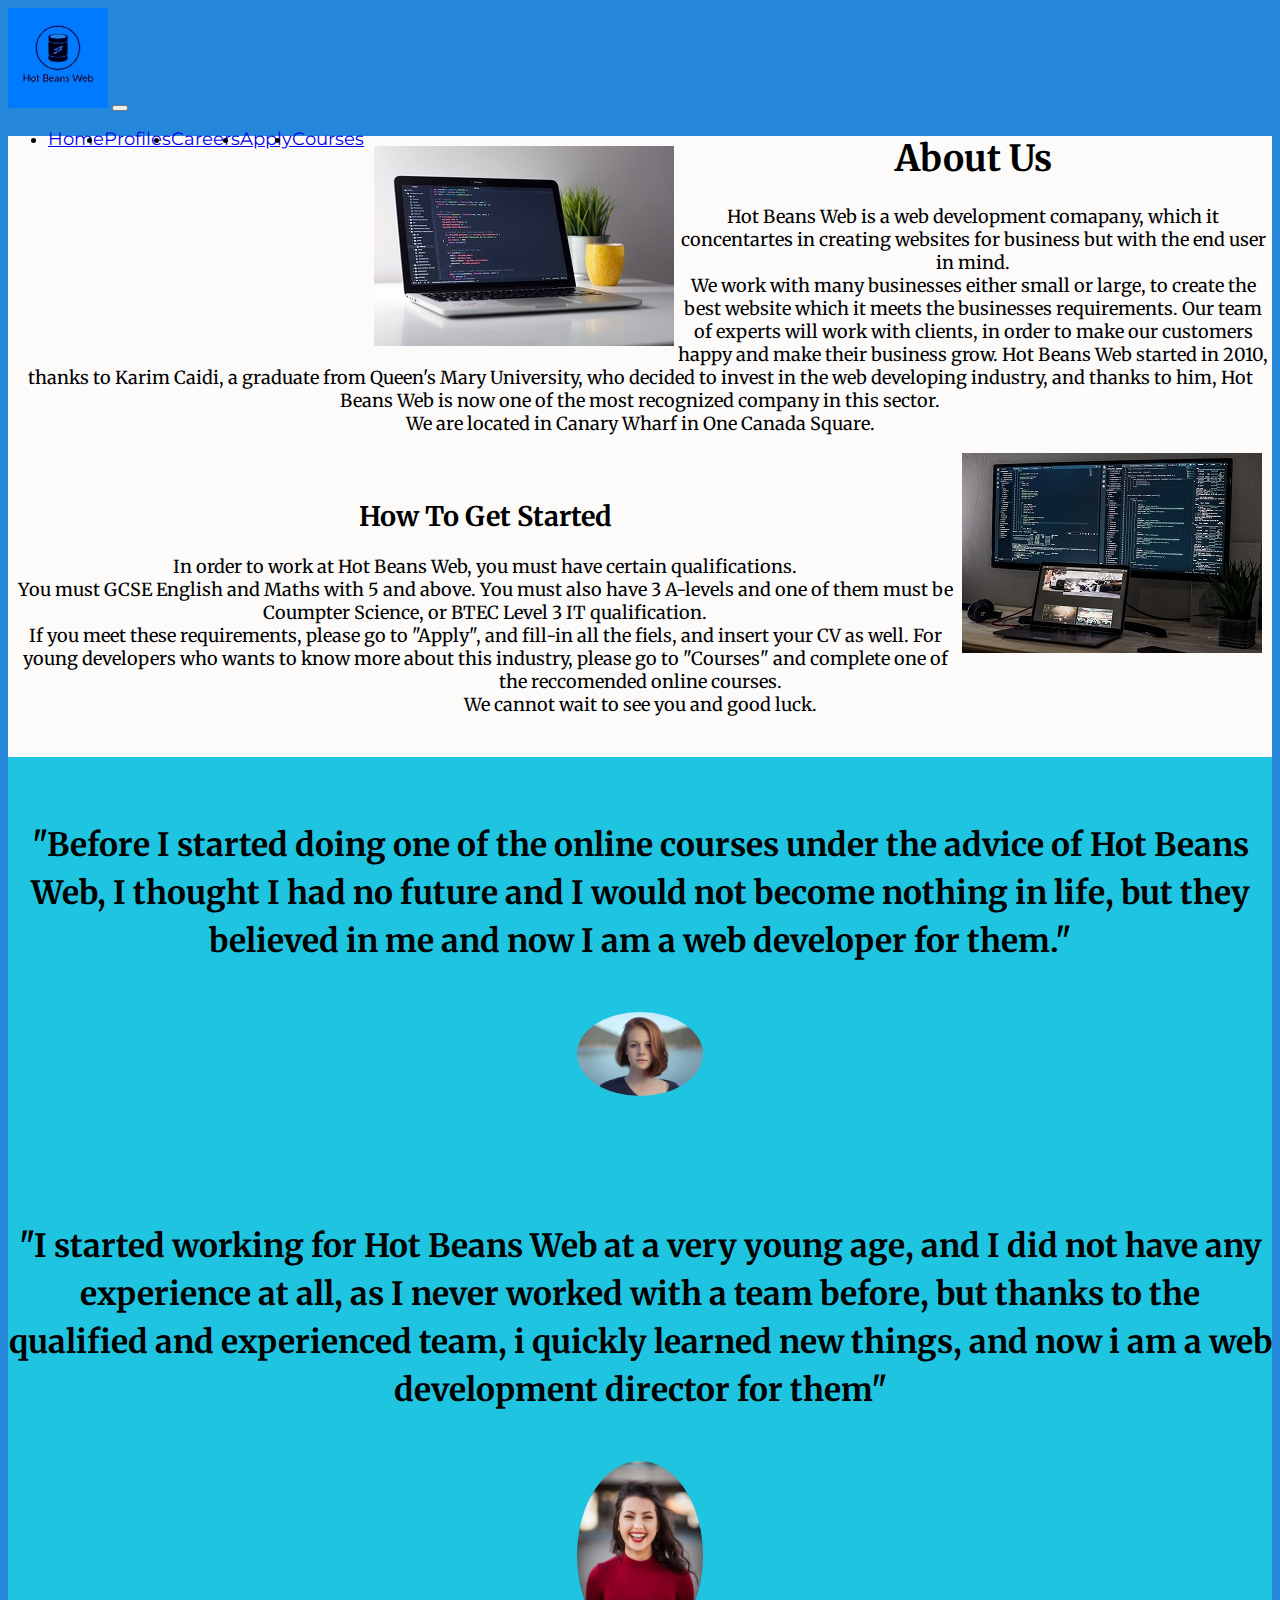
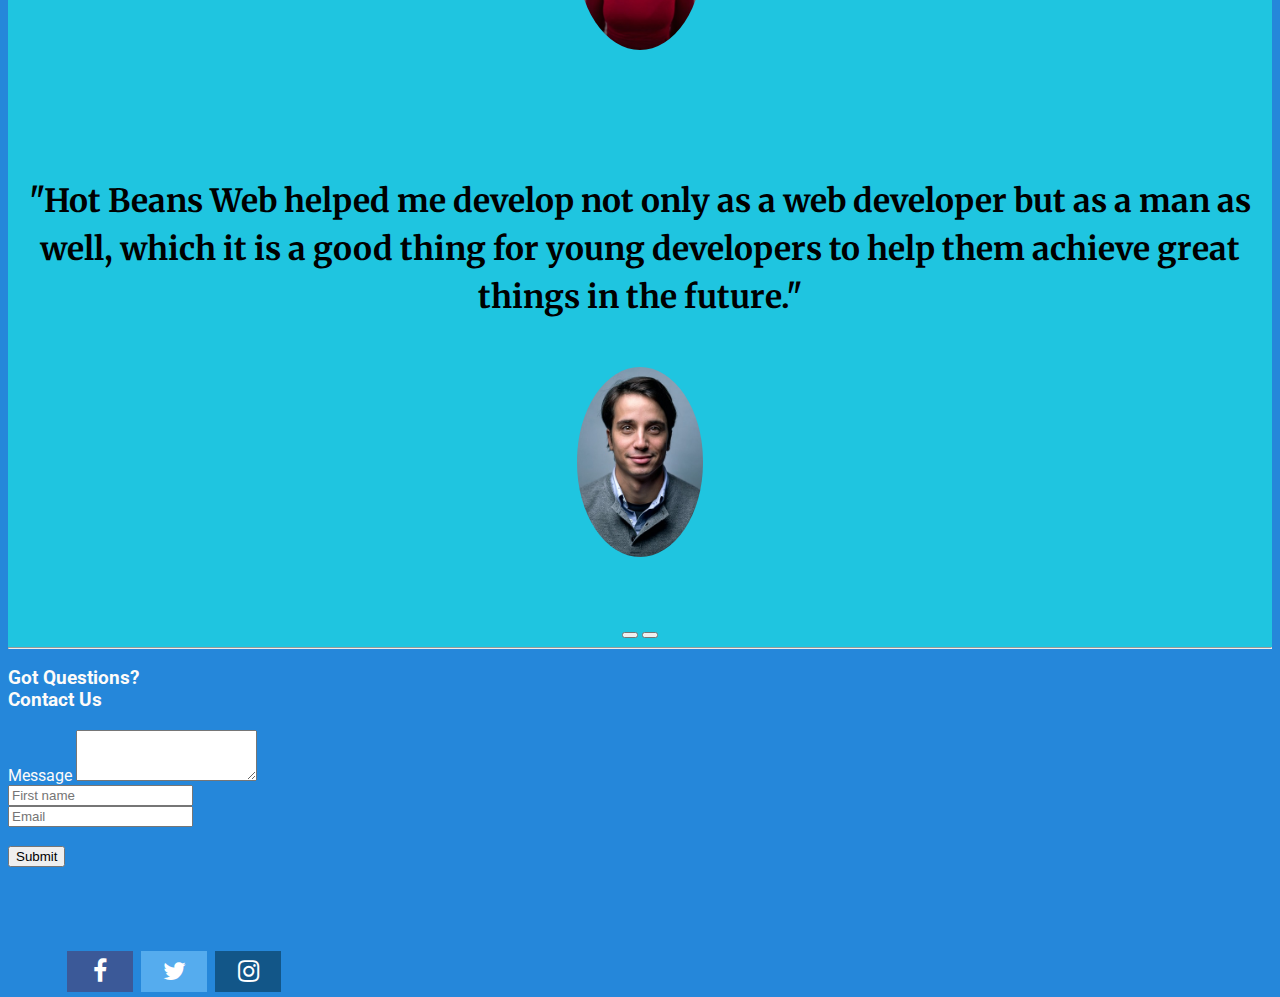
<file: index.html>
<!DOCTYPE html>
<html lang="en">
<head>
    <meta charset="UTF-8">
    <meta http-equiv="X-UA-Compatible" content="IE=edge">
    <meta name="viewport" content="width=device-width, initial-scale=1.0">
    <link rel="stylesheet" href="https://cdn.jsdelivr.net/npm/bootstrap@4.6.1/dist/css/bootstrap.min.css" integrity="sha384-zCbKRCUGaJDkqS1kPbPd7TveP5iyJE0EjAuZQTgFLD2ylzuqKfdKlfG/eSrtxUkn" crossorigin="anonymous">
    <link rel="stylesheet" href="https://cdnjs.cloudflare.com/ajax/libs/font-awesome/4.7.0/css/font-awesome.min.css">
    <link rel="stylesheet" href="index1.css">
    <link href="https://fonts.googleapis.com/css2?family=Roboto:ital,wght@1,500&display=swap" rel="stylesheet">
    <link href="https://fonts.googleapis.com/css2?family=Montserrat:ital,wght@1,300&family=Roboto:ital,wght@1,500&display=swap" rel="stylesheet">
    <link href="https://fonts.googleapis.com/css2?family=Merriweather:ital@1&family=Montserrat:ital,wght@1,300&family=Roboto:ital,wght@1,500&display=swap" rel="stylesheet">
    <title>Home</title>
</head>
<body>
    <nav class="navbar navbar-expand-lg navbar-dark bg-primary">
        <img class="HBW" src="images/HBW.png" alt="">
        <button class="navbar-toggler" type="button" data-toggle="collapse" data-target="#navbarNav" aria-controls="navbarNav" aria-expanded="false" aria-label="Toggle navigation">
          <span class="navbar-toggler-icon"></span>
        </button>
        <div class="collapse navbar-collapse" id="navbarNav">
          <ul class="navbar-nav ml-auto">
            <li class="nav-item active">
              <a class="nav-link" href="index.html">Home <span class="sr-only">(current)</span></a>
            </li>
            <li class="nav-item active">
              <a class="nav-link" href="profiles.index.html">Profiles</a>
            </li>
            <li class="nav-item active">
              <a class="nav-link" href="careers.index.html">Careers</a>
            </li>
            <li class="nav-item active">
              <a class="nav-link" href="form.index.html">Apply</a>
            </li>
            <li class="nav-item active">
              <a class="nav-link" href="courses.index.html">Courses</a>
            </li>
          </ul>
        </div>
      </nav>
      <div class="topcontainer">
        <img class="laptop" src="images/Laptop.jfif" alt="This is an image of a laptop">
        <h1>About Us</h1>
        
        
        <p>Hot Beans Web is a web development comapany, which it concentartes in creating websites for business but with the end user in mind. <br> We work with many businesses either small or large, to create the best website which it meets the businesses requirements. Our team of experts will work with clients, in order to make our customers happy and make their business grow. Hot Beans Web started in 2010, thanks to Karim Caidi, a graduate from Queen's Mary University, who decided to invest in the web developing industry, and thanks to him, Hot Beans Web is now one of the most recognized company in this sector. <br> We are located in Canary Wharf in One Canada Square.  </p>
        <img class="laptop2" src="images/Laptop2.jfif" alt="This is an image of a laptop">
        <br>
        <h2>How To Get Started</h2>
        <p>In order to work at Hot Beans Web, you must have certain qualifications. <br> You must GCSE English and Maths with 5 and above. You must also have 3 A-levels and one of them must be Coumpter Science, or BTEC Level 3 IT qualification. <br> If you meet these requirements, please go to "Apply", and fill-in all the fiels, and insert your CV as well. For young developers who wants to know more about this industry, please go to "Courses" and complete one of the reccomended online courses. <br> We cannot wait to see you and good luck. </p>
      <br>
      </div>
        <section class="testimonial">
          <div id="carouselExampleControls" class="carousel slide" data-ride="carousel">
          <div class="carousel-inner">
            <div class="carousel-item active">
              <h2>"Before I started doing one of the online courses under the advice of Hot Beans Web, I thought I had no future and I would not become nothing in life, but they believed in me and now I am a web developer for them."</h2>
              <img class="testimonial-image" src="images/person4.jpg" class="d-block w-100" alt="...">
            </div>
            <div class="carousel-item">
              <h2>"I started working for Hot Beans Web at a very young age, and I did not have any experience at all, as I never worked with a team before, but thanks to the qualified and experienced team, i quickly learned new things, and now i am a web development director for them"</h2>
              <img class="testimonial-image" src="images/person5.jpg" class="d-block w-100" alt="...">
            </div>
            <div class="carousel-item">
              <h2>"Hot Beans Web helped me develop not only as a web developer but as a man as well, which it is a good thing for young developers to help them achieve great things in the future."</h2>
              <img class="testimonial-image" src="images/person6.jpg" class="d-block w-100" alt="...">
            </div>
          </div>
         <button class="carousel-control-prev" type="button" data-target="#carouselExampleControls" data-slide="prev">
            <span class="carousel-control-prev-icon" aria-hidden="true"></span>
            <span class="sr-only">Previous</span>
          </button>
          <button class="carousel-control-next" type="button" data-target="#carouselExampleControls" data-slide="next">
            <span class="carousel-control-next-icon" aria-hidden="true"></span>
            <span class="sr-only">Next</span>
          </button>
        </div>
        <hr>
      </div>
        </section>
      <div class="bottomcontainer">
        <h3>Got Questions? <br> Contact Us</h3>
        <form class="form-control-sm">
          <div class="form-group ">
            <label for="exampleFormControlTextarea1">Message</label>
            <textarea class="form-control" id="exampleFormControlTextarea1" rows="3"></textarea>
          </div>
          <div class="form-row">
            <div class="form-group col-sm-2">
              <input type="text" class="form-control" placeholder="First name">
            </div>
            <div class="form-row">
              <div class="form-group col-sm-10">
                <input type="email" class="form-control" id="inputEmail4" placeholder="Email">
              </div>
              <br>
             <button id="btn" type="submit" class="btn btn-primary">Submit</button>
        </form>
        </div>
        <div class="float-right">
          <a href="https://en-gb.facebook.com/" class="fa fa-facebook"></a>
          <a href="https://twitter.com/explore" class="fa fa-twitter"></a>
          <a href="https://www.instagram.com/?hl=en" class="fa fa-instagram"></a>
        </div>
    












    <script src="https://cdn.jsdelivr.net/npm/jquery@3.5.1/dist/jquery.slim.min.js" integrity="sha384-DfXdz2htPH0lsSSs5nCTpuj/zy4C+OGpamoFVy38MVBnE+IbbVYUew+OrCXaRkfj" crossorigin="anonymous"></script>
<script src="https://cdn.jsdelivr.net/npm/popper.js@1.16.1/dist/umd/popper.min.js" integrity="sha384-9/reFTGAW83EW2RDu2S0VKaIzap3H66lZH81PoYlFhbGU+6BZp6G7niu735Sk7lN" crossorigin="anonymous"></script>
<script src="https://cdn.jsdelivr.net/npm/bootstrap@4.6.1/dist/js/bootstrap.min.js" integrity="sha384-VHvPCCyXqtD5DqJeNxl2dtTyhF78xXNXdkwX1CZeRusQfRKp+tA7hAShOK/B/fQ2" crossorigin="anonymous"></script>
</body>
</html>
</file>
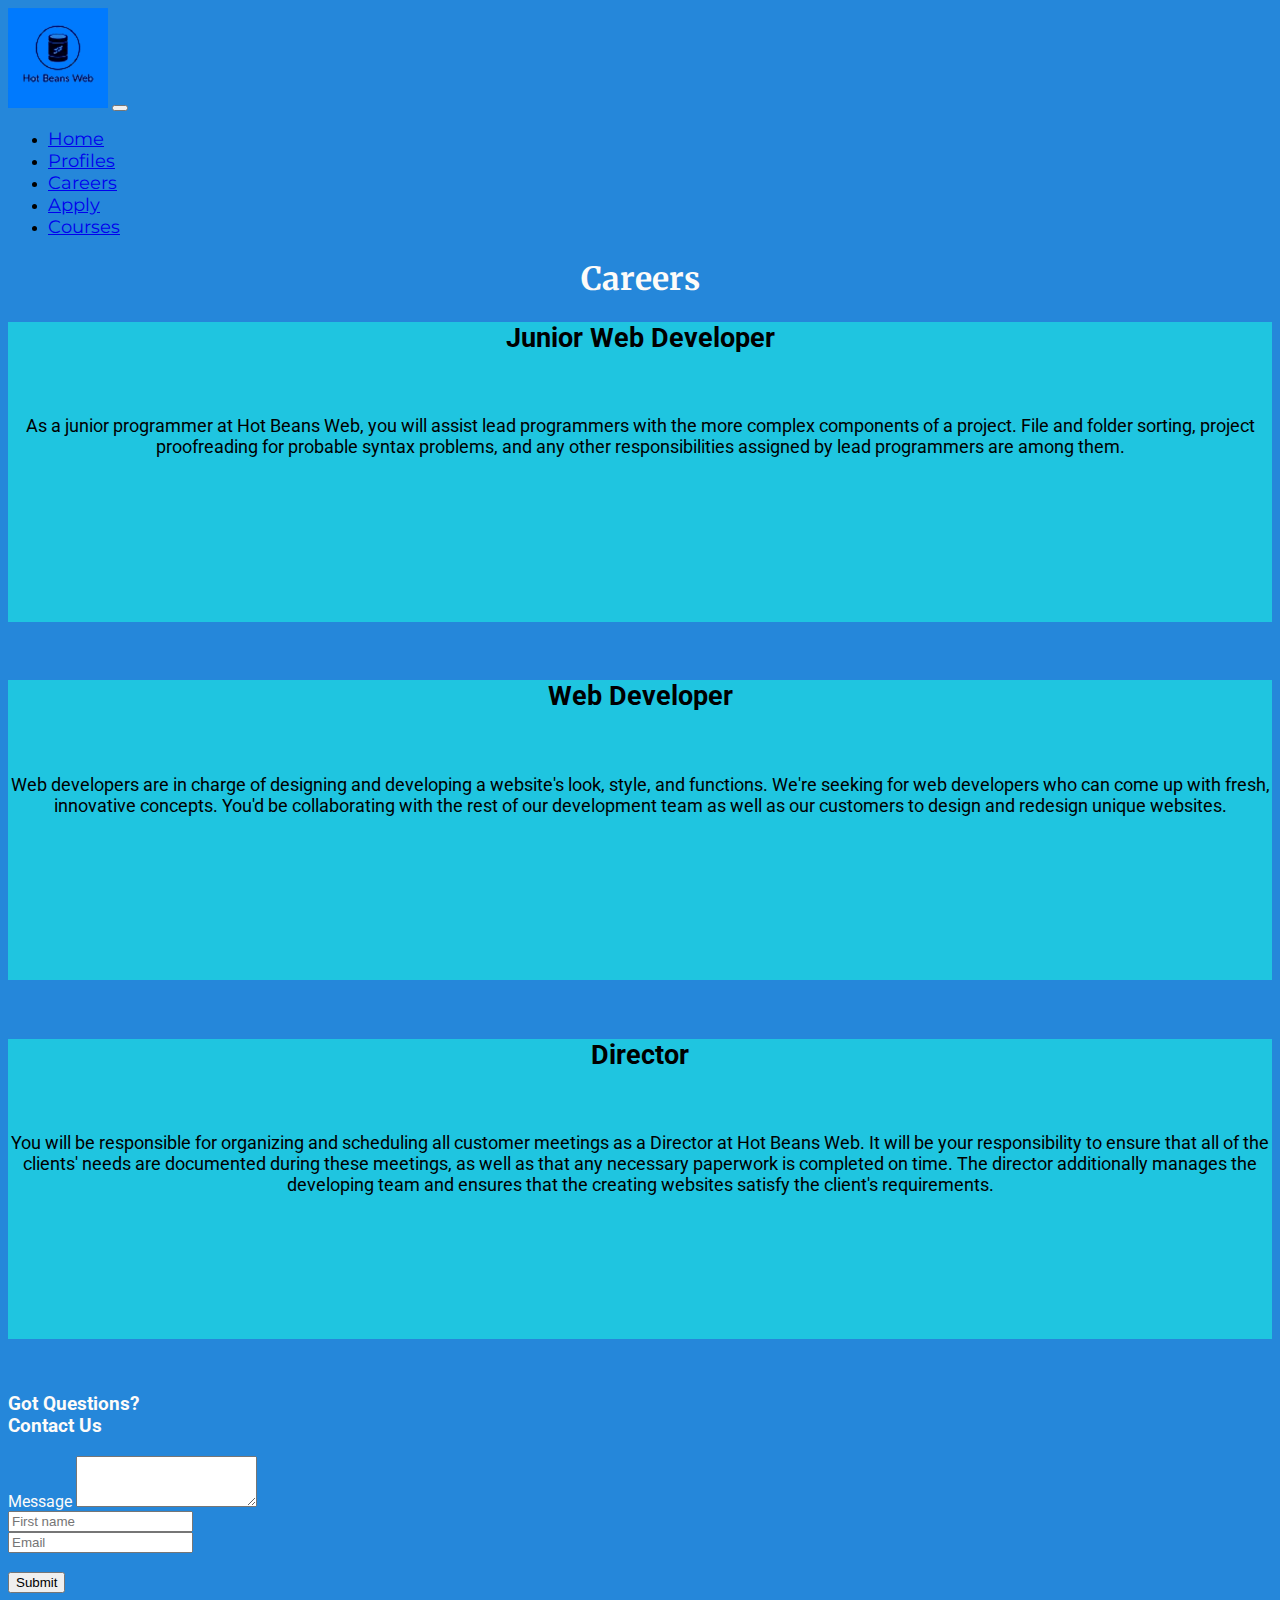
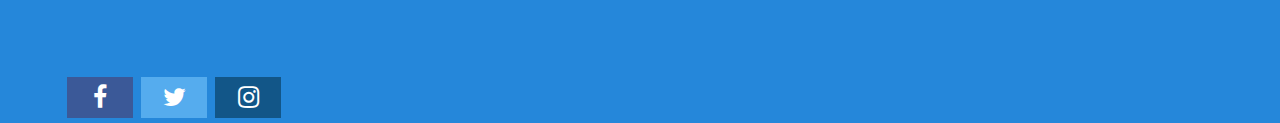
<file: careers.index.html>
<!DOCTYPE html>
<html lang="en">
<head>
    <meta charset="UTF-8">
    <meta http-equiv="X-UA-Compatible" content="IE=edge">
    <meta name="viewport" content="width=device-width, initial-scale=1.0">
    <link rel="stylesheet" href="https://cdn.jsdelivr.net/npm/bootstrap@4.6.1/dist/css/bootstrap.min.css" integrity="sha384-zCbKRCUGaJDkqS1kPbPd7TveP5iyJE0EjAuZQTgFLD2ylzuqKfdKlfG/eSrtxUkn" crossorigin="anonymous">
    <link rel="stylesheet" href="https://cdnjs.cloudflare.com/ajax/libs/font-awesome/4.7.0/css/font-awesome.min.css">
    <link rel="stylesheet" href="index5.css">
    <link href="https://fonts.googleapis.com/css2?family=Roboto:ital,wght@1,500&display=swap" rel="stylesheet">
    <link href="https://fonts.googleapis.com/css2?family=Montserrat:ital,wght@1,300&family=Roboto:ital,wght@1,500&display=swap" rel="stylesheet">
    <link href="https://fonts.googleapis.com/css2?family=Merriweather:ital@1&family=Montserrat:ital,wght@1,300&family=Roboto:ital,wght@1,500&display=swap" rel="stylesheet">
    <title>Careers</title>
</head>
<body>
    <nav class="navbar navbar-expand-lg navbar-dark bg-primary">
        <img class="HBW" src="images/HBW.png" alt="">
          <button class="navbar-toggler" type="button" data-toggle="collapse" data-target="#navbarNav" aria-controls="navbarNav" aria-expanded="false" aria-label="Toggle navigation">
            <span class="navbar-toggler-icon"></span>
          </button>
          <div class="collapse navbar-collapse" id="navbarNav">
            <ul class="navbar-nav ml-auto">
              <li class="nav-item active">
                <a class="nav-link" href="index.html">Home <span class="sr-only">(current)</span></a>
              </li>
              <li class="nav-item active">
                <a class="nav-link" href="profiles.index.html">Profiles</a>
              </li>
              <li class="nav-item active">
                <a class="nav-link" href="careers.index.html">Careers</a>
              </li>
              <li class="nav-item active">
                <a class="nav-link" href="form.index.html">Apply</a>
              </li>
              <li class="nav-item active">
                <a class="nav-link" href="courses.index.html">Courses</a>
              </li>
            </ul>
          </div>
        </nav>
<div class="container">
<h1>Careers</h1>
<div class="box">
    <div class="skill-row">
        <h2>Junior Web Developer</h2>
        <br>
        <p>As a junior programmer at Hot Beans Web, you will assist lead programmers with the more complex components of a project. File and folder sorting, project proofreading for probable syntax problems, and any other responsibilities assigned by lead programmers are among them.</p>
    </div>
</div>
<br>
<br>
<div class="box">
    <div class="skill-row">
        <h2>Web Developer</h2>
        <br>
        <p>Web developers are in charge of designing and developing a website's look, style, and functions. We're seeking for web developers who can come up with fresh, innovative concepts. You'd be collaborating with the rest of our development team as well as our customers to design and redesign unique websites.</p>
    </div>
</div>
<br>
<br>
<div class="box">
    <div class="skill-row">
        <h2>Director</h2>
        <br>
        <p>You will be responsible for organizing and scheduling all customer meetings as a Director at Hot Beans Web. It will be your responsibility to ensure that all of the clients' needs are documented during these meetings, as well as that any necessary paperwork is completed on time. The director additionally manages the developing team and ensures that the creating websites satisfy the client's requirements.</p>
    </div>
</div>
<br>
<br>
</div>












        <div class="bottomcontainer">
            <h3>Got Questions? <br> Contact Us</h3>
            <form class="form-control-sm">
              <div class="form-group ">
                <label for="exampleFormControlTextarea1">Message</label>
                <textarea class="form-control" id="exampleFormControlTextarea1" rows="3"></textarea>
              </div>
              <div class="form-row">
                <div class="form-group col-sm-2">
                  <input type="text" class="form-control" placeholder="First name">
                </div>
                <div class="form-row">
                  <div class="form-group col-sm-10">
                    <input type="email" class="form-control" id="inputEmail4" placeholder="Email">
                  </div>
                  <br>
                 <button id="btn" type="submit" class="btn btn-primary">Submit</button>
            </form>
          </div>
          <div class="float-right">
            <a href="https://en-gb.facebook.com/" class="fa fa-facebook"></a>
            <a href="https://twitter.com/explore" class="fa fa-twitter"></a>
            <a href="https://www.instagram.com/?hl=en" class="fa fa-instagram"></a>
          </div>


        <script src="https://cdn.jsdelivr.net/npm/jquery@3.5.1/dist/jquery.slim.min.js" integrity="sha384-DfXdz2htPH0lsSSs5nCTpuj/zy4C+OGpamoFVy38MVBnE+IbbVYUew+OrCXaRkfj" crossorigin="anonymous"></script>
        <script src="https://cdn.jsdelivr.net/npm/popper.js@1.16.1/dist/umd/popper.min.js" integrity="sha384-9/reFTGAW83EW2RDu2S0VKaIzap3H66lZH81PoYlFhbGU+6BZp6G7niu735Sk7lN" crossorigin="anonymous"></script>
        <script src="https://cdn.jsdelivr.net/npm/bootstrap@4.6.1/dist/js/bootstrap.min.js" integrity="sha384-VHvPCCyXqtD5DqJeNxl2dtTyhF78xXNXdkwX1CZeRusQfRKp+tA7hAShOK/B/fQ2" crossorigin="anonymous"></script>
</body>
</html>
</file>
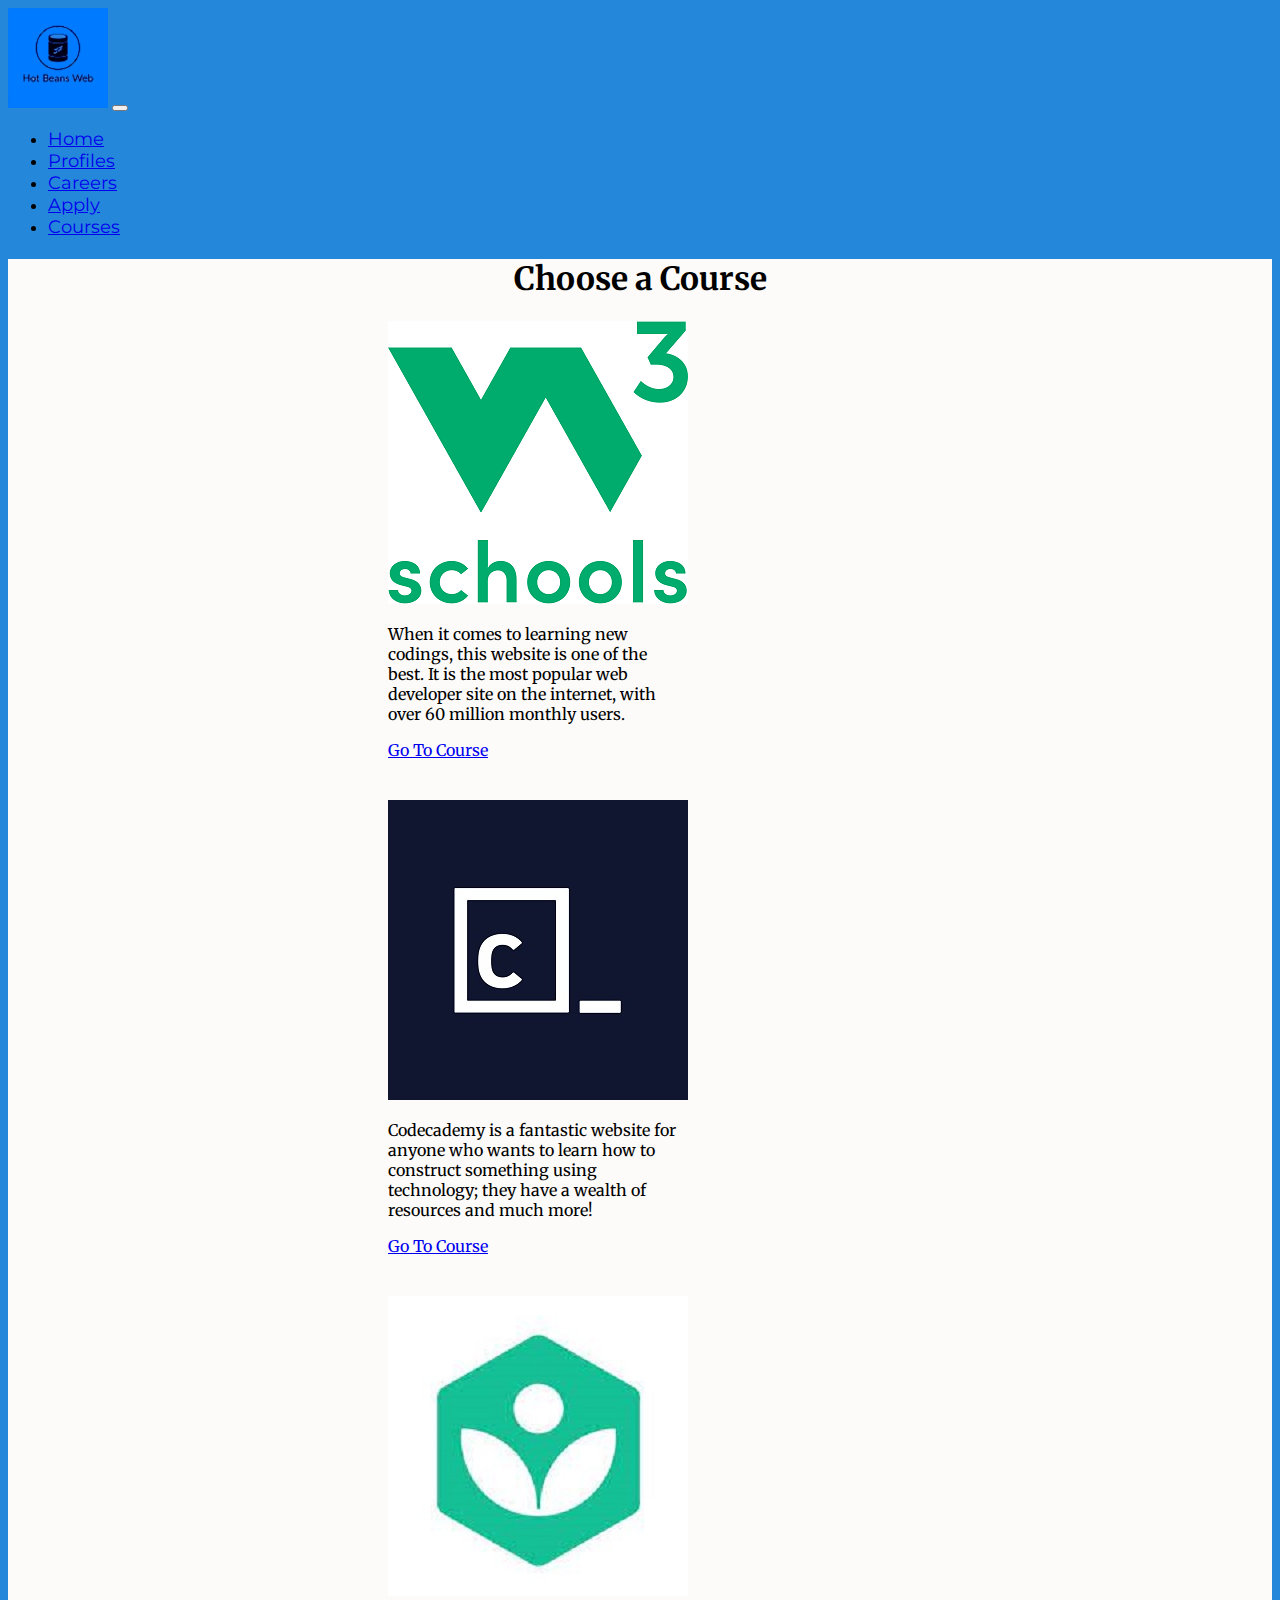
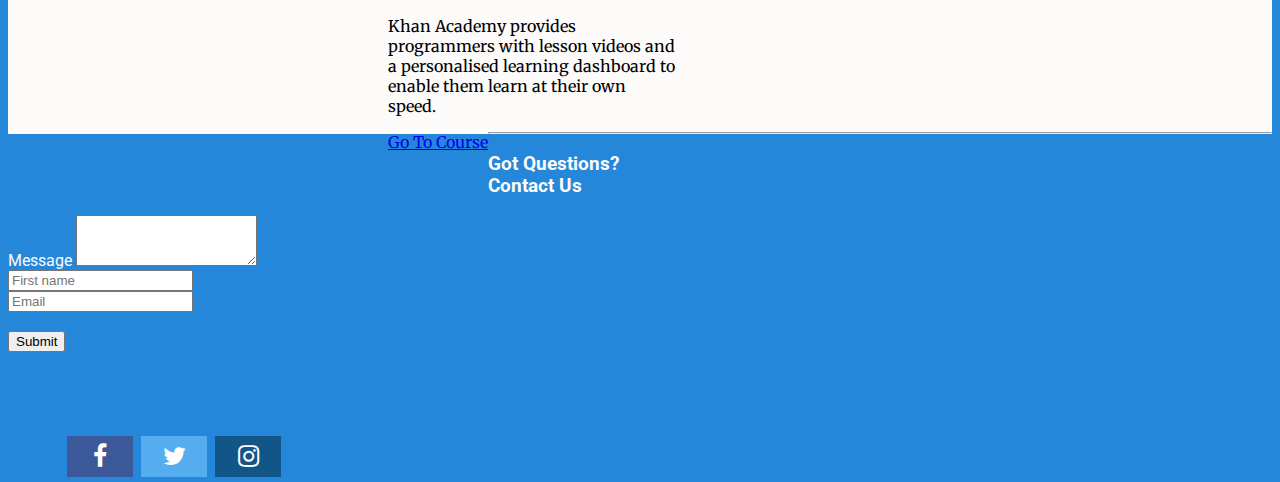
<file: courses.index.html>
<!DOCTYPE html>
<html lang="en">
<head>
    <meta charset="UTF-8">
    <meta http-equiv="X-UA-Compatible" content="IE=edge">
    <meta name="viewport" content="width=device-width, initial-scale=1.0">
    <link rel="stylesheet" href="https://cdn.jsdelivr.net/npm/bootstrap@4.6.1/dist/css/bootstrap.min.css" integrity="sha384-zCbKRCUGaJDkqS1kPbPd7TveP5iyJE0EjAuZQTgFLD2ylzuqKfdKlfG/eSrtxUkn" crossorigin="anonymous">
    <link rel="stylesheet" href="https://cdnjs.cloudflare.com/ajax/libs/font-awesome/4.7.0/css/font-awesome.min.css">
    <link rel="stylesheet" href="index4.css">
    <link href="https://fonts.googleapis.com/css2?family=Roboto:ital,wght@1,500&display=swap" rel="stylesheet">
    <link href="https://fonts.googleapis.com/css2?family=Montserrat:ital,wght@1,300&family=Roboto:ital,wght@1,500&display=swap" rel="stylesheet">
    <link href="https://fonts.googleapis.com/css2?family=Merriweather:ital@1&family=Montserrat:ital,wght@1,300&family=Roboto:ital,wght@1,500&display=swap" rel="stylesheet">
    <title>Courses</title>
</head>
<body>
    <nav class="navbar navbar-expand-lg navbar-dark bg-primary">
      <img class="HBW" src="images/HBW.png" alt="">
        <button class="navbar-toggler" type="button" data-toggle="collapse" data-target="#navbarNav" aria-controls="navbarNav" aria-expanded="false" aria-label="Toggle navigation">
          <span class="navbar-toggler-icon"></span>
        </button>
        <div class="collapse navbar-collapse" id="navbarNav">
          <ul class="navbar-nav ml-auto">
            <li class="nav-item active">
              <a class="nav-link" href="index.html">Home <span class="sr-only">(current)</span></a>
            </li>
            <li class="nav-item active">
              <a class="nav-link" href="profiles.index.html">Profiles</a>
            </li>
            <li class="nav-item active">
              <a class="nav-link" href="careers.index.html">Careers</a>
            </li>
            <li class="nav-item active">
              <a class="nav-link" href="form.index.html">Apply</a>
            </li>
            <li class="nav-item active">
              <a class="nav-link" href="courses.index.html">Courses</a>
            </li>
          </ul>
        </div>
      </nav>
      <div class="container-fluid">
           <h1>Choose a Course</h1>
         <div class="conteiner-fluid-xl">
             <div class="row">
                 <div class="col-1 col-xl-4">
                <div class="card" style="width: 18rem;">
            <img src="images/w3schools.png" class="card-img-top" alt="...">
            <div class="card-body">
              <p>When it comes to learning new codings, this website is one of the best. It is the most popular web developer site on the internet, with over 60 million monthly users.</p>
              <a href="https://www.w3schools.com/" class="btn btn-primary">Go To Course</a>
            </div>
          </div>
            </div>
              <br>
        <div class="col-1 col-xl-4">
            <div class="card" style="width: 18rem;">
            <img src="images/codeacademy.jpg" class="card-img-top" alt="...">
            <div class="card-body">
              <p>Codecademy is a fantastic website for anyone who wants to learn how to construct something using technology; they have a wealth of resources and much more!</p>
              <a href="https://www.codecademy.com/" class="btn btn-primary">Go To Course</a>
            </div>
          </div>
        </div>
      <br>
          <div class="col-1 col-xl-4">
              <div class="card" style="width: 18rem;">
            <img src="images/khanacademy.jfif" class="card-img-top" alt="...">
            <div class="card-body">
              <p>Khan Academy provides programmers with lesson videos and a personalised learning dashboard to enable them learn at their own speed.</p>
              <a href="https://www.khanacademy.org/" class="btn btn-primary">Go To Course</a>
            </div>
          </div>
          </div> 
             </div>
      </div>
      <hr>
      </div>
         
            
      
      
  
      <div class="bottomcontainer">
        <h3>Got Questions? <br> Contact Us</h3>
        <form class="form-control-sm">
          <div class="form-group ">
            <label for="exampleFormControlTextarea1">Message</label>
            <textarea class="form-control" id="exampleFormControlTextarea1" rows="3"></textarea>
          </div>
          <div class="form-row">
            <div class="form-group col-sm-2">
              <input type="text" class="form-control" placeholder="First name">
            </div>
            <div class="form-row">
              <div class="form-group col-sm-10">
                <input type="email" class="form-control" id="inputEmail4" placeholder="Email">
              </div>
              <br>
             <button id="btn" type="submit" class="btn btn-primary">Submit</button>
        </form>
      </div>
      <div class="float-right">
        <a href="https://en-gb.facebook.com/" class="fa fa-facebook"></a>
        <a href="https://twitter.com/explore" class="fa fa-twitter"></a>
        <a href="https://www.instagram.com/?hl=en" class="fa fa-instagram"></a>
      </div>
          
     
          
        
        
    









      <script src="https://cdn.jsdelivr.net/npm/jquery@3.5.1/dist/jquery.slim.min.js" integrity="sha384-DfXdz2htPH0lsSSs5nCTpuj/zy4C+OGpamoFVy38MVBnE+IbbVYUew+OrCXaRkfj" crossorigin="anonymous"></script>
<script src="https://cdn.jsdelivr.net/npm/popper.js@1.16.1/dist/umd/popper.min.js" integrity="sha384-9/reFTGAW83EW2RDu2S0VKaIzap3H66lZH81PoYlFhbGU+6BZp6G7niu735Sk7lN" crossorigin="anonymous"></script>
<script src="https://cdn.jsdelivr.net/npm/bootstrap@4.6.1/dist/js/bootstrap.min.js" integrity="sha384-VHvPCCyXqtD5DqJeNxl2dtTyhF78xXNXdkwX1CZeRusQfRKp+tA7hAShOK/B/fQ2" crossorigin="anonymous"></script>
</body>
    
</body>
</html>
</file>
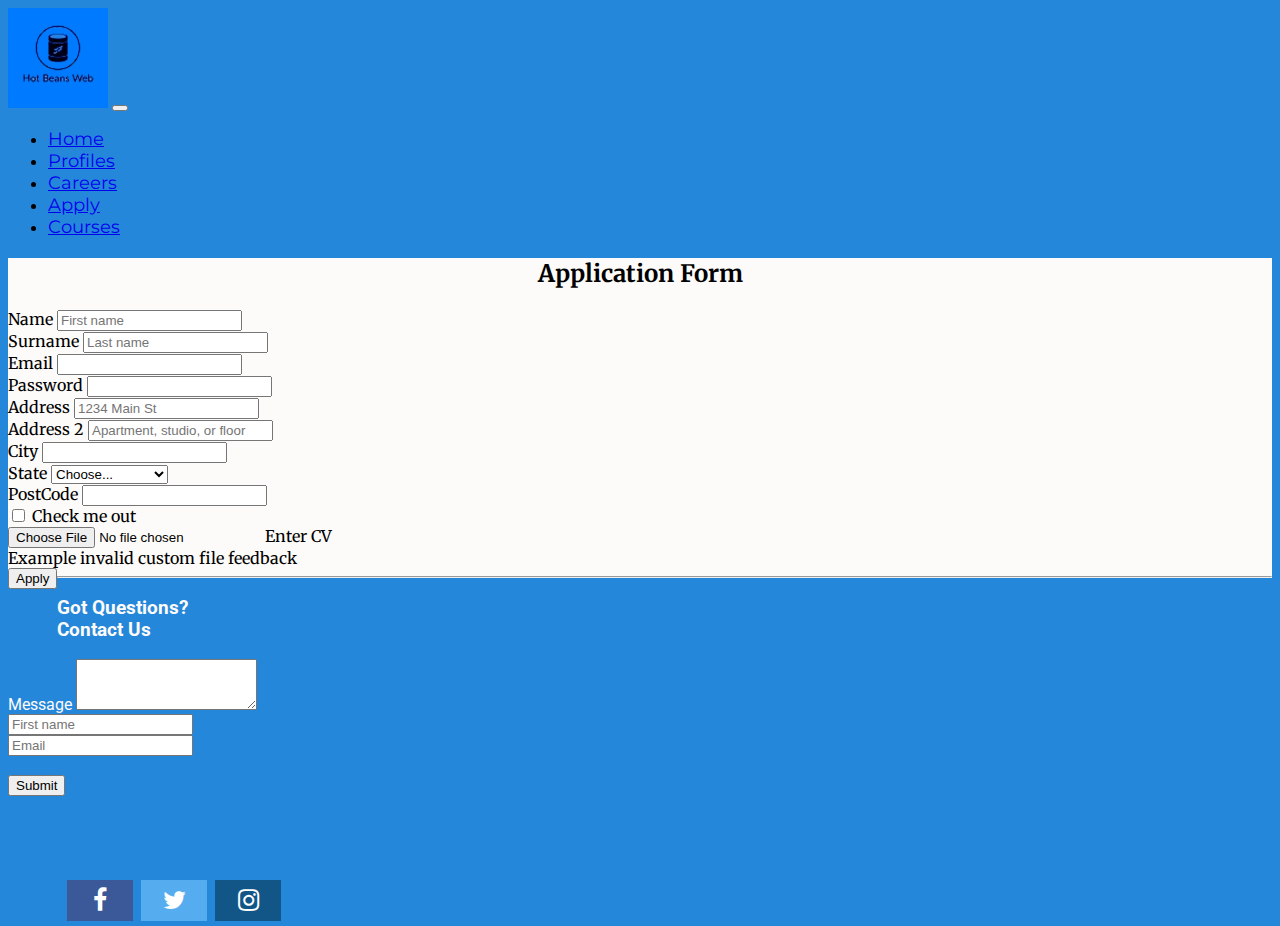
<file: form.index.html>
<!DOCTYPE html>
<html lang="en">
<head>
    <meta charset="UTF-8">
    <meta http-equiv="X-UA-Compatible" content="IE=edge">
    <meta name="viewport" content="width=device-width, initial-scale=1.0">
    <link rel="stylesheet" href="https://cdn.jsdelivr.net/npm/bootstrap@4.6.1/dist/css/bootstrap.min.css" integrity="sha384-zCbKRCUGaJDkqS1kPbPd7TveP5iyJE0EjAuZQTgFLD2ylzuqKfdKlfG/eSrtxUkn" crossorigin="anonymous">
    <link rel="stylesheet" href="https://cdnjs.cloudflare.com/ajax/libs/font-awesome/4.7.0/css/font-awesome.min.css">
    <link rel="stylesheet" href="index3.css">
    <link href="https://fonts.googleapis.com/css2?family=Roboto:ital,wght@1,500&display=swap" rel="stylesheet">
    <link href="https://fonts.googleapis.com/css2?family=Montserrat:ital,wght@1,300&family=Roboto:ital,wght@1,500&display=swap" rel="stylesheet">
    <link href="https://fonts.googleapis.com/css2?family=Merriweather:ital@1&family=Montserrat:ital,wght@1,300&family=Roboto:ital,wght@1,500&display=swap" rel="stylesheet">
    <title>Apply</title>
</head>
<body>
    <nav class="navbar navbar-expand-lg navbar-dark bg-primary">
      <img class="HBW" src="images/HBW.png" alt="">
        <button class="navbar-toggler" type="button" data-toggle="collapse" data-target="#navbarNav" aria-controls="navbarNav" aria-expanded="false" aria-label="Toggle navigation">
          <span class="navbar-toggler-icon"></span>
        </button>
        <div class="collapse navbar-collapse" id="navbarNav">
          <ul class="navbar-nav ml-auto">
            <li class="nav-item active">
              <a class="nav-link" href="index.html">Home <span class="sr-only">(current)</span></a>
            </li>
            <li class="nav-item active">
              <a class="nav-link" href="profiles.index.html">Profiles</a>
            </li>
            <li class="nav-item active">
              <a class="nav-link" href="careers.index.html">Careers</a>
            </li>
            <li class="nav-item active">
              <a class="nav-link" href="form.index.html">Apply</a>
            </li>
            <li class="nav-item active">
              <a class="nav-link" href="courses.index.html">Courses</a>
            </li>
          </ul>
        </div>
      </nav>
        <form>
          <h2>Application Form</h2>
            <div class="form-row">
                <div class="col">
                    <label for="firstName">Name</label>
                  <input type="text" class="form-control" placeholder="First name">
                </div>
                <div class="col">
                    <label for="Surname">Surname</label>
                  <input type="text" class="form-control" placeholder="Last name">
                </div>
              </div>
            <div class="form-row">
              <div class="form-group col-md-6">
                <label for="inputEmail4">Email</label>
                <input type="email" class="form-control" id="inputEmail4">
              </div>
              <div class="form-group col-md-6">
                <label for="inputPassword4">Password</label>
                <input type="password" class="form-control" id="inputPassword4">
              </div>
            </div>
            <div class="form-group">
              <label for="inputAddress">Address</label>
              <input type="text" class="form-control" id="inputAddress" placeholder="1234 Main St">
            </div>
            <div class="form-group">
              <label for="inputAddress2">Address 2</label>
              <input type="text" class="form-control" id="inputAddress2" placeholder="Apartment, studio, or floor">
            </div>
            <div class="form-row">
              <div class="form-group col-md-6">
                <label for="inputCity">City</label>
                <input type="text" class="form-control" id="inputCity">
              </div>
              <div class="form-group col-md-4">
                <label for="inputState">State</label>
                <select id="inputState" class="form-control">
                  <option selected>Choose...</option>
                  <option>United Kingdom</option>
                </select>
              </div>
              <div class="form-group col-md-2">
                <label for="inputZip">PostCode</label>
                <input type="text" class="form-control" id="inputZip">
              </div>
            </div>
            <div class="form-group">
              <div class="form-check">
                <input class="form-check-input" type="checkbox" id="gridCheck">
                <label class="form-check-label" for="gridCheck">
                  Check me out
                </label>
              </div>
            </div>
            
            <div class="custom-file mb-3">
                <input type="file" class="custom-file-input" id="validatedCustomFile" required>
                <label class="custom-file-label" for="validatedCustomFile">Enter CV</label>
                <div class="invalid-feedback">Example invalid custom file feedback</div>
                <button type="submit" class="btn btn-primary">Apply</button>
              </div>
            
            <hr>
          </form>
          

      <div class="bottomcontainer">
        <h3>Got Questions? <br> Contact Us</h3>
        <form class="form-control-sm">
          <div class="form-group ">
            <label for="exampleFormControlTextarea1">Message</label>
            <textarea class="form-control" id="exampleFormControlTextarea1" rows="3"></textarea>
          </div>
          <div class="form-row">
            <div class="form-group col-sm-2">
              <input type="text" class="form-control" placeholder="First name">
            </div>
            <div class="form-row">
              <div class="form-group col-sm-10">
                <input type="email" class="form-control" id="inputEmail4" placeholder="Email">
              </div>
              <br>
             <button id="btn" type="submit" class="btn btn-primary">Submit</button>
        </form>
      </div>
      <div class="float-right">
        <a href="https://en-gb.facebook.com/" class="fa fa-facebook"></a>
        <a href="https://twitter.com/explore" class="fa fa-twitter"></a>
        <a href="https://www.instagram.com/?hl=en" class="fa fa-instagram"></a>
      </div>
    








    <script src="https://cdn.jsdelivr.net/npm/jquery@3.5.1/dist/jquery.slim.min.js" integrity="sha384-DfXdz2htPH0lsSSs5nCTpuj/zy4C+OGpamoFVy38MVBnE+IbbVYUew+OrCXaRkfj" crossorigin="anonymous"></script>
<script src="https://cdn.jsdelivr.net/npm/popper.js@1.16.1/dist/umd/popper.min.js" integrity="sha384-9/reFTGAW83EW2RDu2S0VKaIzap3H66lZH81PoYlFhbGU+6BZp6G7niu735Sk7lN" crossorigin="anonymous"></script>
<script src="https://cdn.jsdelivr.net/npm/bootstrap@4.6.1/dist/js/bootstrap.min.js" integrity="sha384-VHvPCCyXqtD5DqJeNxl2dtTyhF78xXNXdkwX1CZeRusQfRKp+tA7hAShOK/B/fQ2" crossorigin="anonymous"></script>
</body>
</html>
</file>
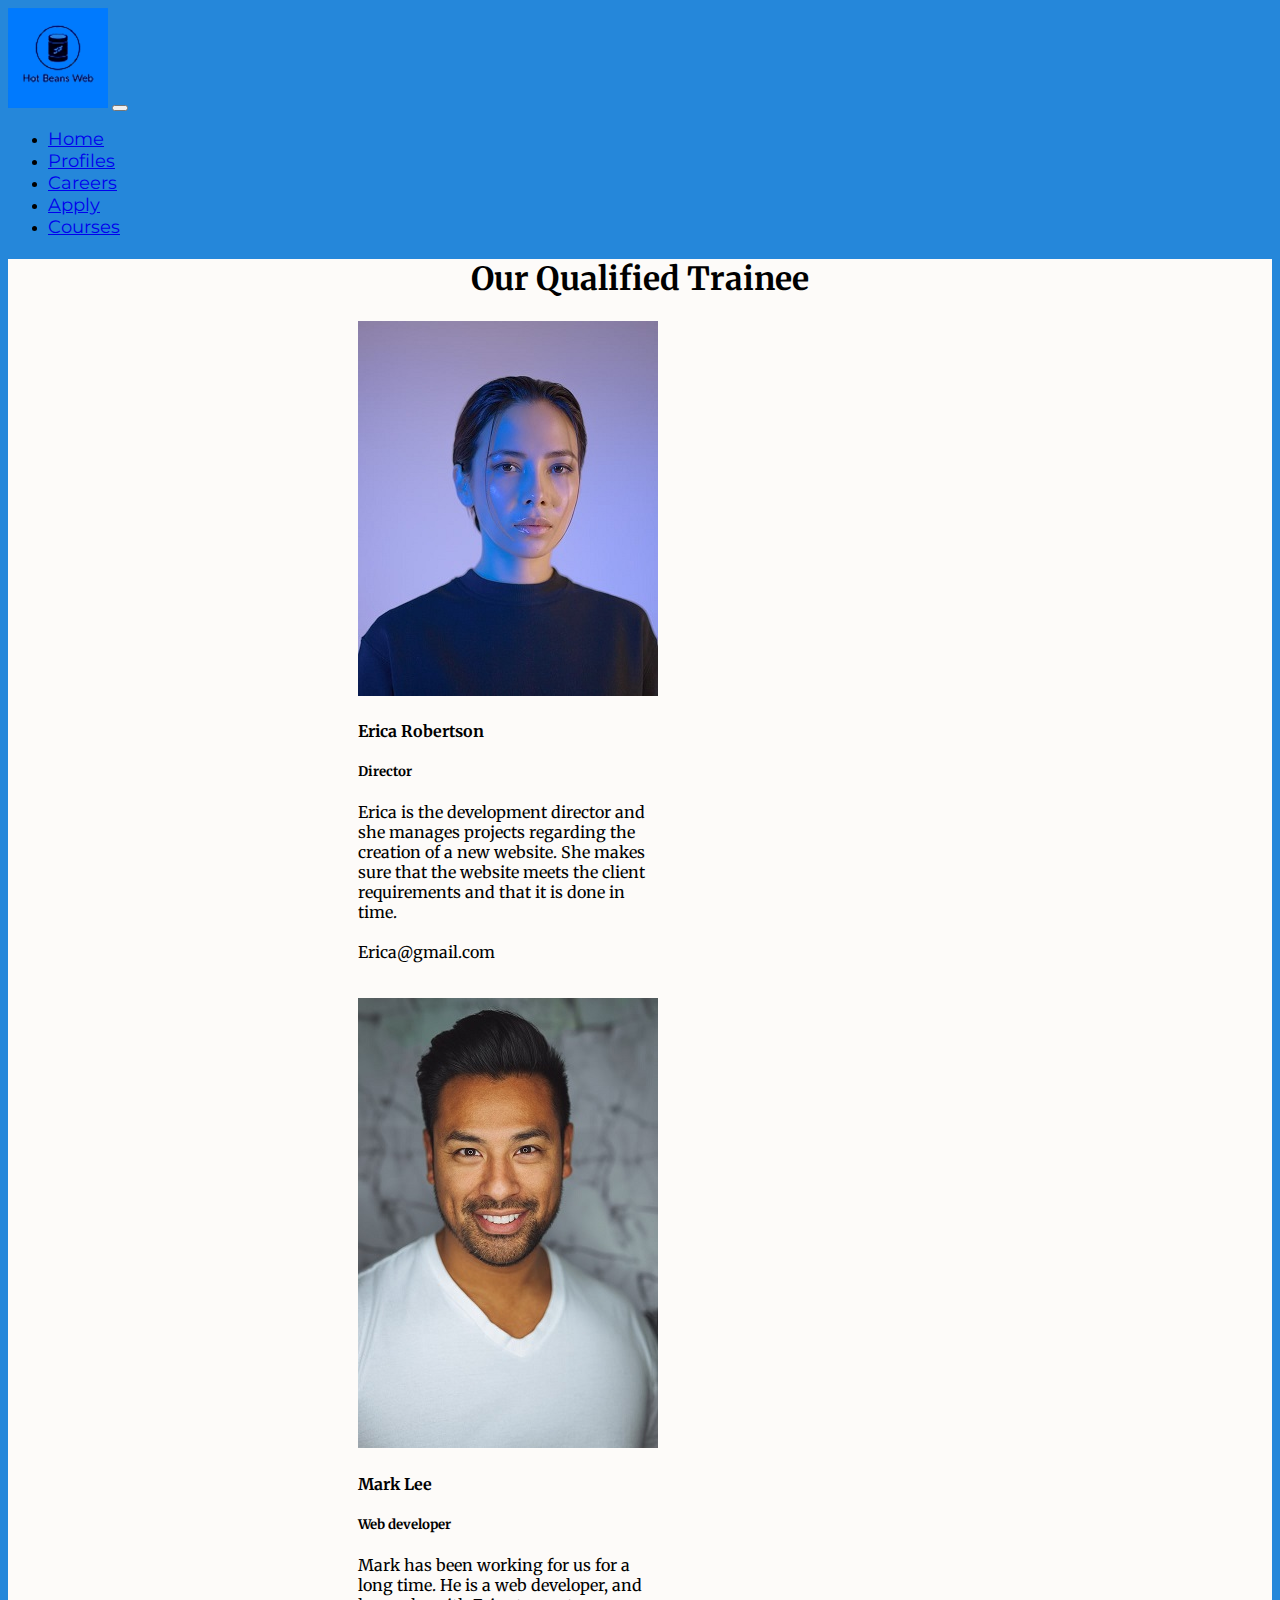
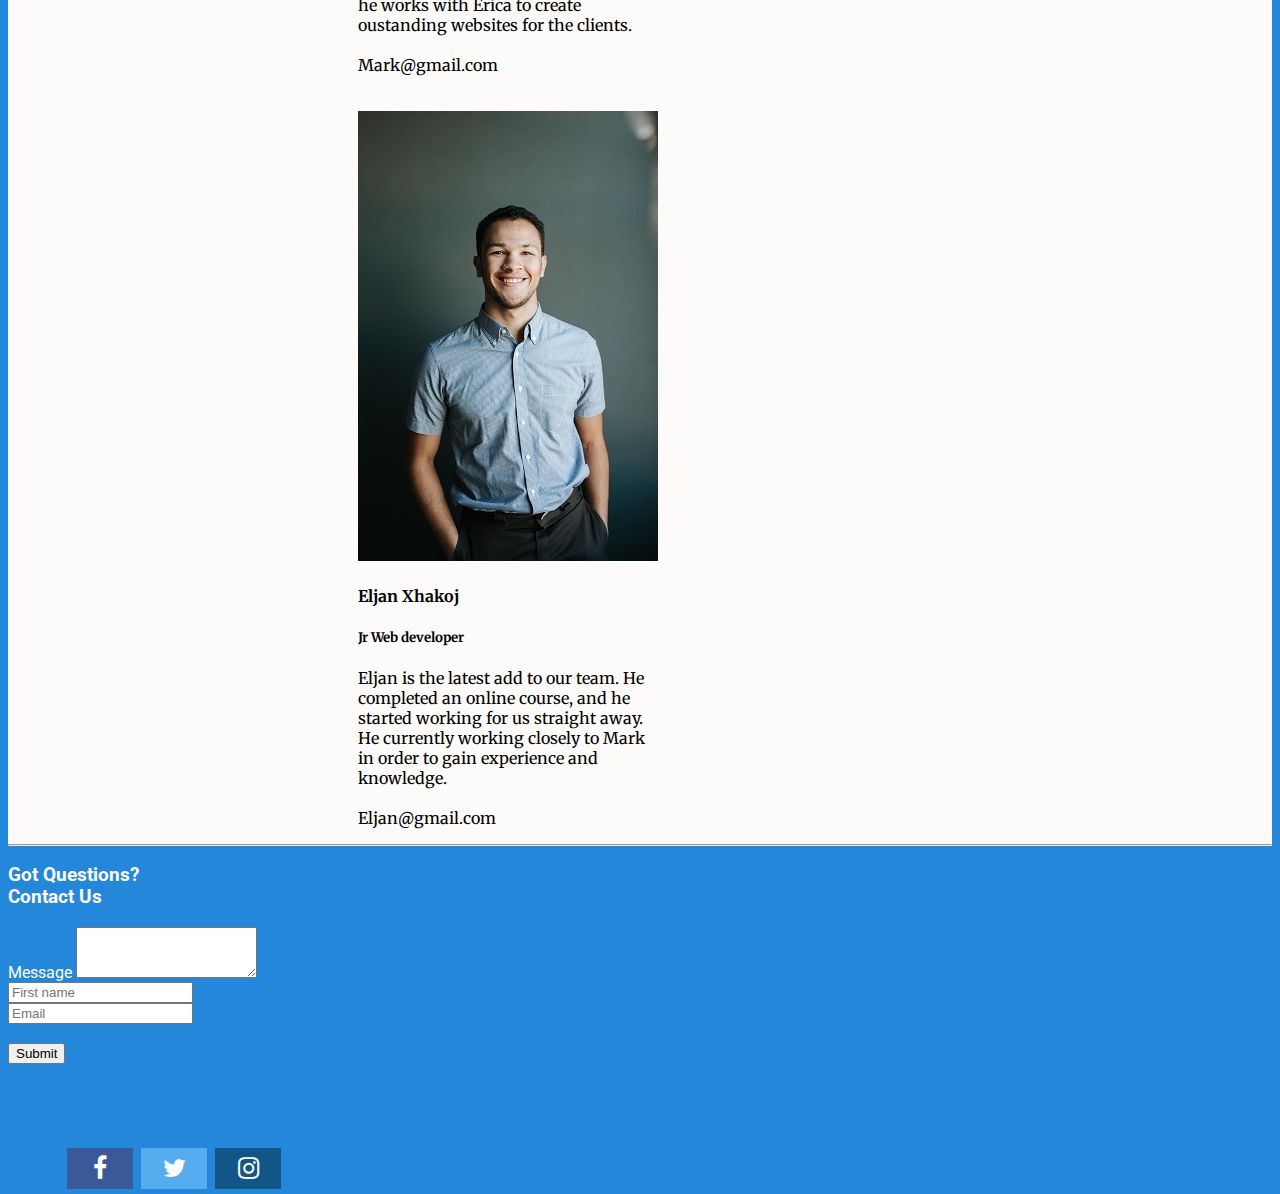
<file: profiles.index.html>
<!DOCTYPE html>
<html lang="en">
<head>
    <meta charset="UTF-8">
    <meta http-equiv="X-UA-Compatible" content="IE=edge">
    <meta name="viewport" content="width=device-width, initial-scale=1.0">
    <link rel="stylesheet" href="https://cdn.jsdelivr.net/npm/bootstrap@4.6.1/dist/css/bootstrap.min.css" integrity="sha384-zCbKRCUGaJDkqS1kPbPd7TveP5iyJE0EjAuZQTgFLD2ylzuqKfdKlfG/eSrtxUkn" crossorigin="anonymous">
    <link rel="stylesheet" href="https://cdnjs.cloudflare.com/ajax/libs/font-awesome/4.7.0/css/font-awesome.min.css">
    <link rel="stylesheet" href="index2.css">
    <link href="https://fonts.googleapis.com/css2?family=Roboto:ital,wght@1,500&display=swap" rel="stylesheet">
    <link href="https://fonts.googleapis.com/css2?family=Montserrat:ital,wght@1,300&family=Roboto:ital,wght@1,500&display=swap" rel="stylesheet">
    <link href="https://fonts.googleapis.com/css2?family=Merriweather:ital@1&family=Montserrat:ital,wght@1,300&family=Roboto:ital,wght@1,500&display=swap" rel="stylesheet">
    <title>Profiles</title>
</head>
<body>
    <nav class="navbar navbar-expand-lg navbar-dark bg-primary">
      <img class="HBW" src="images/HBW.png" alt="">
        <button class="navbar-toggler" type="button" data-toggle="collapse" data-target="#navbarNav" aria-controls="navbarNav" aria-expanded="false" aria-label="Toggle navigation">
          <span class="navbar-toggler-icon"></span>
        </button>
        <div class="collapse navbar-collapse" id="navbarNav">
          <ul class="navbar-nav ml-auto">
            <li class="nav-item active">
              <a class="nav-link" href="index.html">Home <span class="sr-only">(current)</span></a>
            </li>
            <li class="nav-item active">
              <a class="nav-link" href="profiles.index.html">Profiles</a>
            </li>
            <li class="nav-item active">
              <a class="nav-link" href="careers.index.html">Careers</a>
            </li>
            <li class="nav-item active">
              <a class="nav-link" href="form.index.html">Apply</a>
            </li>
            <li class="nav-item active">
              <a class="nav-link" href="courses.index.html">Courses</a>
            </li>
          </ul>
        </div>
      </nav>
      
      <div class="conteiner">
<h1>Our Qualified Trainee</h1>
          <div class="container-fluid-xl">
          <div class="row">
        <div class="col-1 col-xl-4">
           <div class="card" style="width: 18rem;">
            <img src="images/person.jfif" class="card-img-top" alt="...">
            <div class="card-body">
              <p class="card-text"><h4>Erica Robertson</h4> <h5>Director</h5> Erica is the development director and she manages projects regarding the creation of a new website. She makes sure that the website meets the client requirements and that it is done in time. <br> <br> Erica@gmail.com</p>
            </div>
          </div> 
        </div>
        
          <br>
          <div class="col-1 col-xl-4">
              <div class="card" style="width: 18rem;">
            <img src="images/person3.jfif" class="card-img-top" alt="...">
            <div class="card-body">
              <p class="card-text"><h4>Mark Lee</h4> <h5>Web developer</h5>Mark has been working for us for a long time. He is a web developer, and he works with Erica to create oustanding websites for the clients. <br> <br> Mark@gmail.com</p>
            </div>
          </div>
          </div>

          
          <br>
          <div class="col-1 col-xl-4">
               <div class="card" style="width: 18rem;">
            <img src="images/person2.jfif" class="card-img-top" alt="...">
            <div class="card-body">
              <p class="card-text"><h4>Eljan Xhakoj</h4><h5>Jr Web developer</h5>Eljan is the latest add to our team. He completed an online course, and he started working for us straight away. He currently working closely to Mark in order to gain experience and knowledge. <br> <br> Eljan@gmail.com </p>
            </div>
          </div>
          </div>
          </div>
         
        
      </div>
      <hr>
      </div>
          
      
      

      <div class="bottomcontainer">
        <h3>Got Questions? <br> Contact Us</h3>
        <form class="form-control-sm">
          <div class="form-group ">
            <label for="exampleFormControlTextarea1">Message</label>
            <textarea class="form-control" id="exampleFormControlTextarea1" rows="3"></textarea>
          </div>
          <div class="form-row">
            <div class="form-group col-sm-2">
              <input type="text" class="form-control" placeholder="First name">
            </div>
            <div class="form-row">
              <div class="form-group col-sm-10">
                <input type="email" class="form-control" id="inputEmail4" placeholder="Email">
              </div>
              <br>
             <button id="btn" type="submit" class="btn btn-primary">Submit</button>
        </form>
      </div>
      <div class="float-right">
        <a href="https://en-gb.facebook.com/" class="fa fa-facebook"></a>
        <a href="https://twitter.com/explore" class="fa fa-twitter"></a>
        <a href="https://www.instagram.com/?hl=en" class="fa fa-instagram"></a>
      </div>
    








      <script src="https://cdn.jsdelivr.net/npm/jquery@3.5.1/dist/jquery.slim.min.js" integrity="sha384-DfXdz2htPH0lsSSs5nCTpuj/zy4C+OGpamoFVy38MVBnE+IbbVYUew+OrCXaRkfj" crossorigin="anonymous"></script>
<script src="https://cdn.jsdelivr.net/npm/popper.js@1.16.1/dist/umd/popper.min.js" integrity="sha384-9/reFTGAW83EW2RDu2S0VKaIzap3H66lZH81PoYlFhbGU+6BZp6G7niu735Sk7lN" crossorigin="anonymous"></script>
<script src="https://cdn.jsdelivr.net/npm/bootstrap@4.6.1/dist/js/bootstrap.min.js" integrity="sha384-VHvPCCyXqtD5DqJeNxl2dtTyhF78xXNXdkwX1CZeRusQfRKp+tA7hAShOK/B/fQ2" crossorigin="anonymous"></script>
</body>
</html>
</file>
<file: index1.css>
.topcontainer{
    text-align: center;
    background-color: #fdfbf9;
    font-size: large;
}
body{
    font-family: 'Merriweather', serif;
    background-color: #2587da;
}
.laptop{
    float: left;
    margin-left: 10px;
    margin-top: 10px;
}
.laptop2{
    float: right;
    margin-right: 10px;
}
.fa {
    padding: 20px;
    font-size: 30px;
    width: 50px;
    text-align: center;
    text-decoration: none;
  }
  .fa:hover {
    opacity: 0.7;
  }
  .fa-facebook {
    background: #3B5998;
    color: white;
    padding: 8px;
    font-size: 25px;
    width: 50px;
    text-align: center;
    text-decoration: none;
    margin: 5px 2px;
  }
  .fa-twitter {
    background: #55ACEE;
    color: white;
    padding: 8px;
    font-size: 25px;
    width: 50px;
    text-align: center;
    text-decoration: none;
    margin: 5px 2px;
 }
  .fa-instagram {
    background: #125688;
    color: white;
    padding: 8px;
    font-size: 25px;
    width: 50px;
    text-align: center;
    text-decoration: none;
    margin: 5px 2px;
 }
  .float-right{
    float: left;
    margin-top: 100px;
    margin-right: 10px;
}
.btn{
    float: left;
    margin-bottom: 40px;
}
.testimonial{
  text-align: center;
}
.testimonial h2{
  font-size: 2rem;
  line-height: 1.5;
}
.testimonial-image{
  width: 10%;
  border-radius: 100%;
  margin: 20px;
}
.carousel-item{
  padding-top: 3%;
  padding-bottom: 3%;
}
.nav-item{
  float: left;
}
.imagine{
  width: 18%;
  float: left;
  margin-right: 30px;
}
.navbar-brand{
  font-family: 'Roboto', sans-serif;
  border-style: solid;
  border-color: #00008b;
  border-width: 7.5px;
  text-align: center;
}
.nav-link{
  font-family: 'Montserrat', sans-serif;
  font-size: large;
}
.bottomcontainer{
  font-family: 'Roboto', sans-serif;
  background-color: #2587da;
}
.bottomcontainer h3{
  color: #fdfbf9;
}
.testimonial{
  background-color: #1fc5e0;
}
.form-control-sm{
  color: #fdfbf9;
}
.HBW{
  width: 100px;
}
</file>
<file: index5.css>
body{
    background-color: #2587da;
  }
  .conteiner{
      background-color: #fdfbf9;
      font-family: 'Merriweather', serif;
  }
  .row{
    margin-left: 350px;
  }
  .conteiner h1{
      text-align: center;
  }
  .fa {
      padding: 20px;
      font-size: 30px;
      width: 50px;
      text-align: center;
      text-decoration: none;
    }
    .fa:hover {
      opacity: 0.7;
    }
    .fa-facebook {
      background: #3B5998;
      color: white;
      padding: 8px;
      font-size: 25px;
      width: 50px;
      text-align: center;
      text-decoration: none;
      margin: 5px 2px;
    }
    .fa-twitter {
      background: #55ACEE;
      color: white;
      padding: 8px;
      font-size: 25px;
      width: 50px;
      text-align: center;
      text-decoration: none;
      margin: 5px 2px;
    }
    .fa-instagram {
      background: #125688;
      color: white;
      padding: 8px;
      font-size: 25px;
      width: 50px;
      text-align: center;
      text-decoration: none;
      margin: 5px 2px;
    }
    .float-right{
      float: left;
      margin-top: 100px;
      margin-right: 10px;
  }
  .btn{
      float: left;
      margin-bottom: 40px;
  }
  .navbar-brand{
    font-family: 'Roboto', sans-serif;
    border-style: solid;
    border-color: darkblue;
    border-width: 7.5px;
    text-align: center;
  }
  .nav-link{
    font-family: 'Montserrat', sans-serif;
    font-size: large;
  }
  .bottomcontainer{
    font-family: 'Roboto', sans-serif;
  }
  .bottomcontainer h3{
    color: #fdfbf9;
  }
  .form-control-sm{
    color: #fdfbf9;
  }
  .HBW{
      width: 100px;
  }
  .container{
      text-align: center;
  }
  .box {
    height: 300px;
    background-color: #1fc5e0;
    margin-left: auto;
    margin-right: auto;
    font-family: 'Roboto', sans-serif;
    font-size: large;

}
.container h1{
    color: #fdfbf9;
    font-family: 'Merriweather', serif;
}
</file>
<file: index4.css>
body{
  background-color: #2587da;
    font-family: 'Merriweather', serif;
}
.container-fluid{
    background-color: #fdfbf9;
}
.container-fluid h1{
    text-align: center;
}
.bottomcontainer{
  background-color: #2587da;
}
.row{
  margin-left: 380px;
}
.fa {
    padding: 20px;
    font-size: 30px;
    width: 50px;
    text-align: center;
    text-decoration: none;
  }
  .fa:hover {
    opacity: 0.7;
  }
  .fa-facebook {
    background: #3B5998;
    color: white;
    padding: 8px;
    font-size: 25px;
    width: 50px;
    text-align: center;
    text-decoration: none;
    margin: 5px 2px;
  }
  .fa-twitter {
    background: #55ACEE;
    color: white;
    padding: 8px;
    font-size: 25px;
    width: 50px;
    text-align: center;
    text-decoration: none;
    margin: 5px 2px;
  }
  .fa-instagram {
    background: #125688;
    color: white;
    padding: 8px;
    font-size: 25px;
    width: 50px;
    text-align: center;
    text-decoration: none;
    margin: 5px 2px;
  }
  .float-right{
    float: left;
    margin-top: 100px;
    margin-right: 10px;
}
.btn{
    float: left;
    margin-bottom: 40px;
}
.navbar-brand{
  font-family: 'Roboto', sans-serif;
  border-style: solid;
  border-color: darkblue;
  border-width: 7.5px;
  text-align: center;
  font-size: larger;
}
.nav-link{
  font-family: 'Montserrat', sans-serif;
  font-size: large;
}
.bottomcontainer{
  font-family: 'Roboto', sans-serif;
}
.form-control-sm{
  color: #fdfbf9;
}
.bottomcontainer h3{
  color: #fdfbf9;
}
.HBW{
  width: 100px;
}
</file>
<file: index3.css>
.HBW{
  width: 100px;
}
body{
  background-color: #2587da;
    font-family: 'Merriweather', serif;
}
form{
    background-color: #fdfbf9;
}
.fa {
    padding: 20px;
    font-size: 30px;
    width: 50px;
    text-align: center;
    text-decoration: none;
  }
  .fa:hover {
    opacity: 0.7;
  }
  .fa-facebook {
    background: #3B5998;
    color: white;
    padding: 8px;
    font-size: 25px;
    width: 50px;
    text-align: center;
    text-decoration: none;
    margin: 5px 2px;
  }
  .fa-twitter {
    background: #55ACEE;
    color: white;
    padding: 8px;
    font-size: 25px;
    width: 50px;
    text-align: center;
    text-decoration: none;
    margin: 5px 2px;
  }
  .fa-instagram {
    background: #125688;
    color: white;
    padding: 8px;
    font-size: 25px;
    width: 50px;
    text-align: center;
    text-decoration: none;
    margin: 5px 2px;
  }
  .float-right{
    float: left;
    margin-top: 100px;
    margin-right: 10px;
}
.btn{
    float: left;
    margin-bottom: 40px;
}
h2{
  text-align: center;
}
.navbar-brand{
  font-family: 'Roboto', sans-serif;
  border-style: solid;
  border-color: darkblue;
  border-width: 7.5px;
  text-align: center;
}
.nav-link{
  font-family: 'Montserrat', sans-serif;
  font-size: large;
}
.bottomcontainer{
  font-family: 'Roboto', sans-serif;
}
.form-control-sm{
  background-color: #2587da;
  color: #fdfbf9;
}
.bottomcontainer h3{
  color: #fdfbf9;
}
</file>
<file: index2.css>
body{
  background-color: #2587da;
}
.conteiner{
    background-color: #fdfbf9;
    font-family: 'Merriweather', serif;
}
.row{
  margin-left: 350px;
}
.conteiner h1{
    text-align: center;
}
.fa {
    padding: 20px;
    font-size: 30px;
    width: 50px;
    text-align: center;
    text-decoration: none;
  }
  .fa:hover {
    opacity: 0.7;
  }
  .fa-facebook {
    background: #3B5998;
    color: white;
    padding: 8px;
    font-size: 25px;
    width: 50px;
    text-align: center;
    text-decoration: none;
    margin: 5px 2px;
  }
  .fa-twitter {
    background: #55ACEE;
    color: white;
    padding: 8px;
    font-size: 25px;
    width: 50px;
    text-align: center;
    text-decoration: none;
    margin: 5px 2px;
  }
  .fa-instagram {
    background: #125688;
    color: white;
    padding: 8px;
    font-size: 25px;
    width: 50px;
    text-align: center;
    text-decoration: none;
    margin: 5px 2px;
  }
  .float-right{
    float: left;
    margin-top: 100px;
    margin-right: 10px;
}
.btn{
    float: left;
    margin-bottom: 40px;
}
.navbar-brand{
  font-family: 'Roboto', sans-serif;
  border-style: solid;
  border-color: darkblue;
  border-width: 7.5px;
  text-align: center;
}
.nav-link{
  font-family: 'Montserrat', sans-serif;
  font-size: large;
}
.bottomcontainer{
  font-family: 'Roboto', sans-serif;
}
.bottomcontainer h3{
  color: #fdfbf9;
}
.form-control-sm{
  color: #fdfbf9;
}
.HBW{
  width: 100px;
}
</file>
